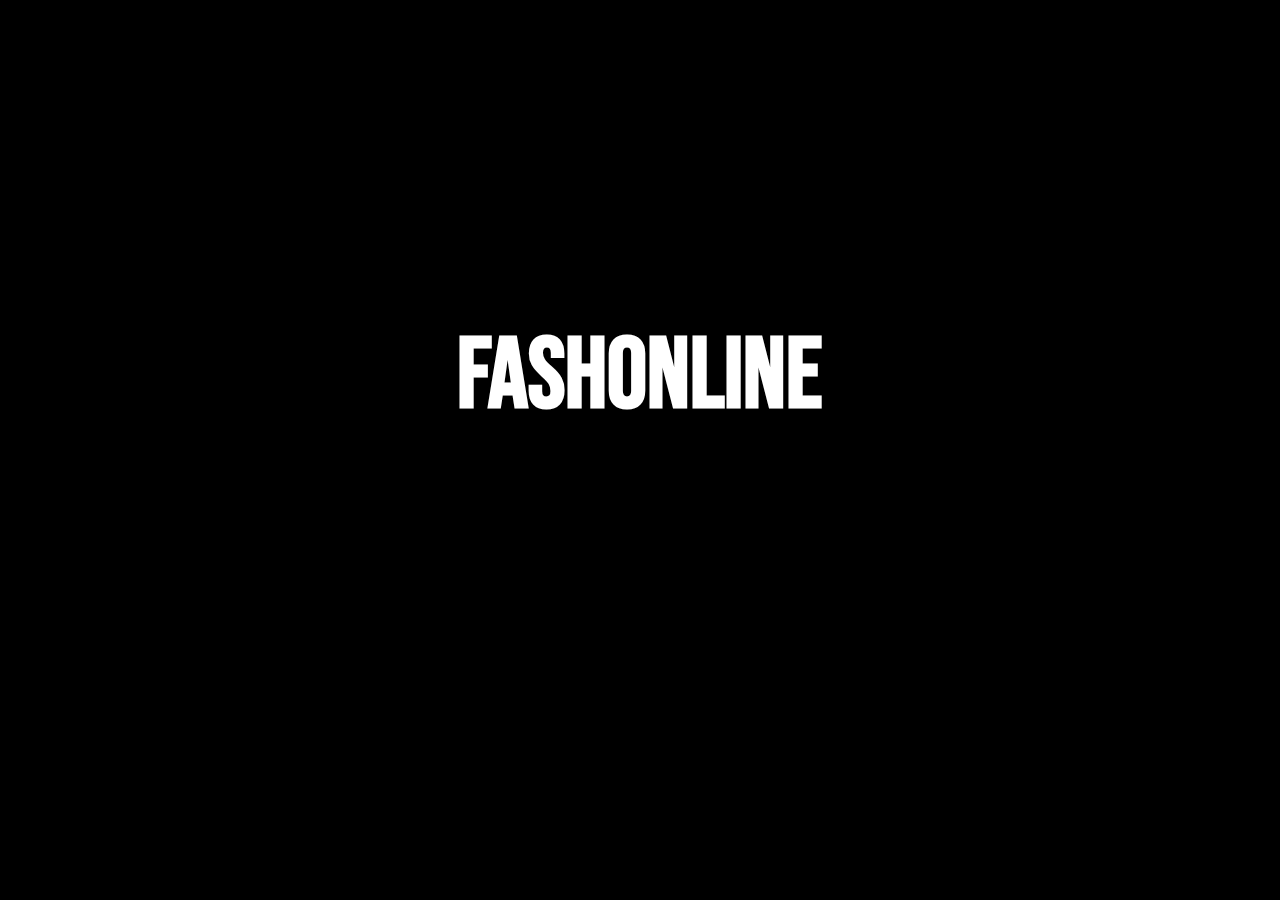
<file: index.html>
<!DOCTYPE html>
<html lang="en">
  <head>
    <meta charset="UTF-8" />
    <meta http-equiv="X-UA-Compatible" content="IE=edge" />
    <meta name="viewport" content="width=device-width, initial-scale=1.0" />
    <title>Frontpage</title>
    <link rel="stylesheet" href="style.css" />
  </head>
  <body>
    <header>
      <!-- logo med nav -->
    </header>

    <main>
      <!-- frontpage nav -->
      <section id="frontpagenav">
        <nav>
          <a href="catecory.html"><h1>FASHONLINE</h1></a>
        </nav>
      </section>
    </main>
  </body>
</html>
</file>
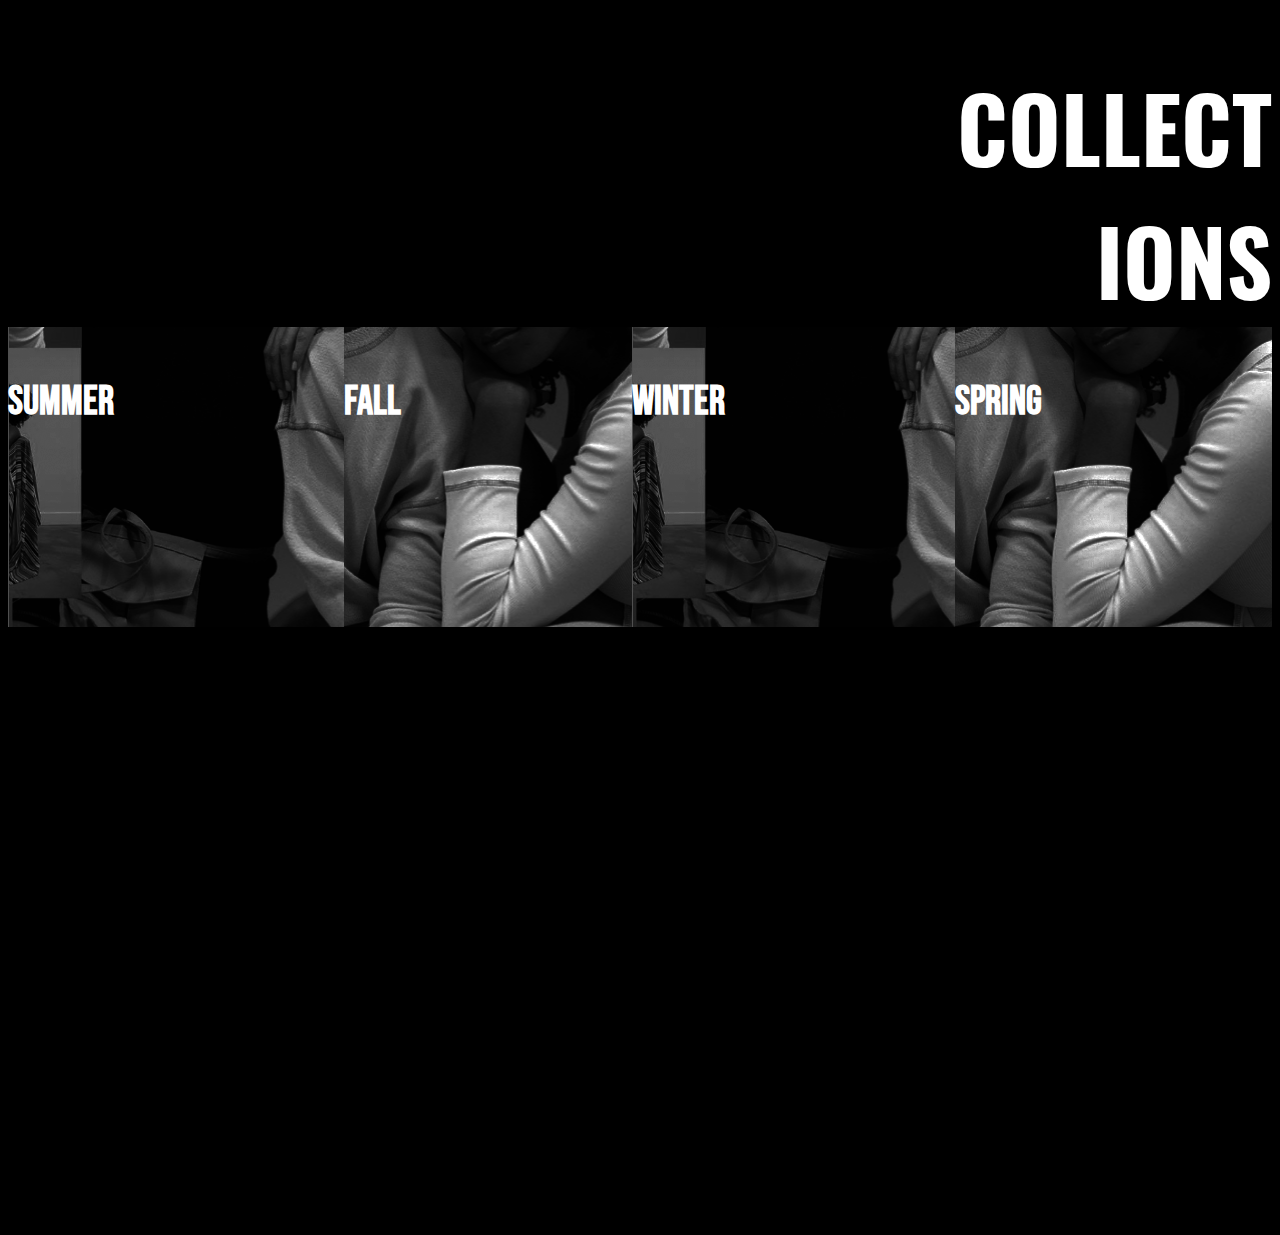
<file: catecory.html>
<!DOCTYPE html>
<html lang="en">
  <head>
    <meta charset="UTF-8" />
    <meta http-equiv="X-UA-Compatible" content="IE=edge" />
    <meta name="viewport" content="width=device-width, initial-scale=1.0" />
    <title>category</title>
    <link rel="stylesheet" href="style.css" />
  </head>
  <body>
    <header>
      <h1 id="h1category">COLLECT<br />IONS</h1>
    </header>

    <main>
      <!-- categories -->
      <section id="categories">
        <section id="summer">
          <nav>
            <a href="productlist.html?season=Summer"><h2>SUMMER</h2></a>
          </nav>
        </section>

        <section id="fall">
          <nav>
            <a href="productlist.html?season=Fall"><h2>FALL</h2></a>
          </nav>
        </section>

        <section id="winter">
          <nav>
            <a href="productlist.html?season=Winter"><h2>WINTER</h2></a>
          </nav>
        </section>

        <section id="spring">
          <nav>
            <a href="productlist.html?season=Spring"><h2>SPRING</h2></a>
          </nav>
        </section>
      </section>
    </main>
  </body>
</html>
</file>
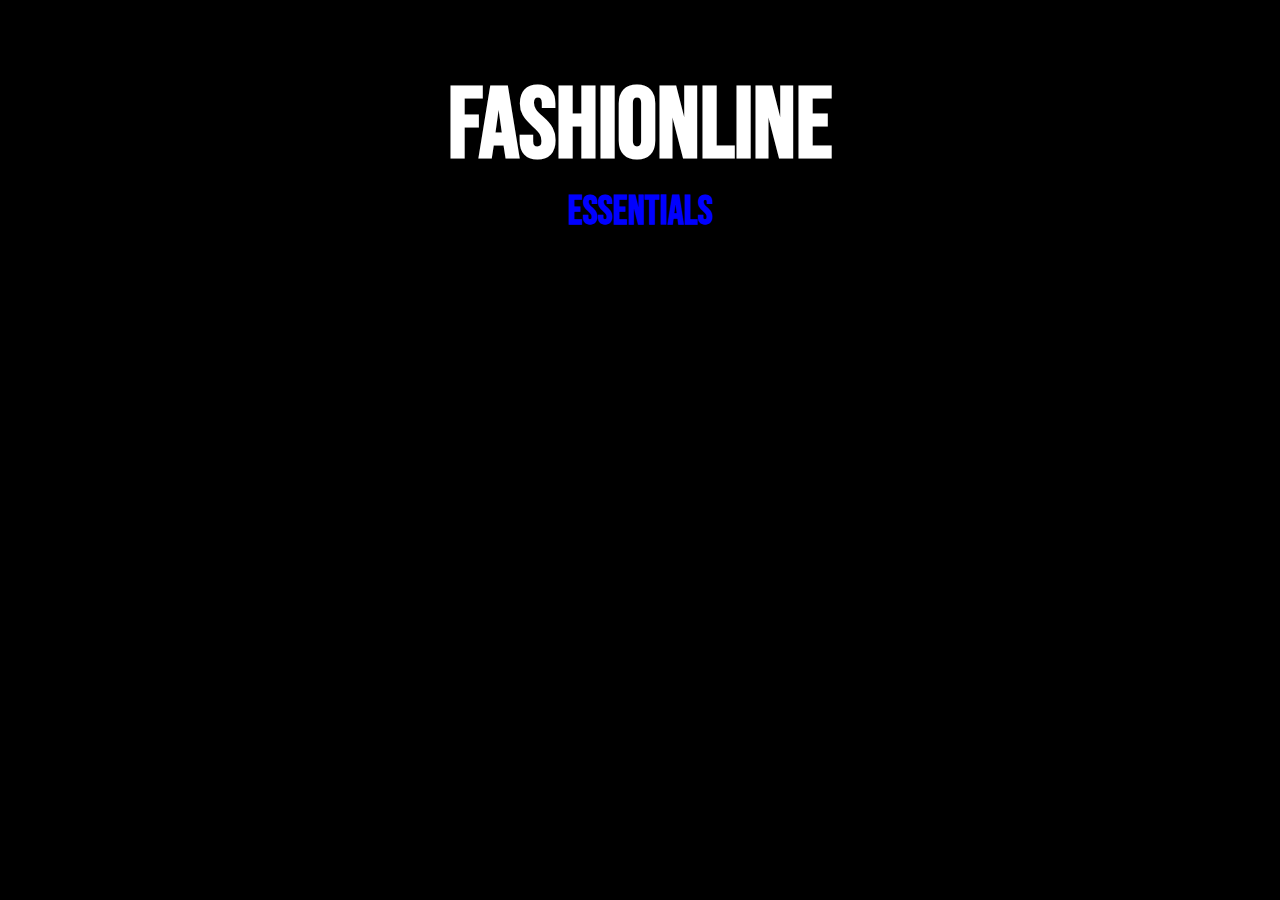
<file: productlist.html>
<!DOCTYPE html>
<html lang="en">
  <head>
    <meta charset="UTF-8" />
    <meta http-equiv="X-UA-Compatible" content="IE=edge" />
    <meta name="viewport" content="width=device-width, initial-scale=1.0" />
    <title>Productlist</title>
    <link rel="stylesheet" href="style.css" />
  </head>
  <body>
    <header>
      <h1>FASHIONLINE</h1>
      <h6>essentials</h6>
      <!-- <br> <h3>essentials</h3> -->
    </header>

    <main>
      <template id="smallProductTemplate">
        <article class="smallProduct">
          <img
            src="https://kea-alt-del.dk/t7/images/webp/1000/1163.webp"
            alt="Sahara Team India Fanwear"
          />
          <p class="discount">- <span></span> %</p>

          <h3>Sahara Team India Fanwear Round Neck Jersey</h3>

          <p class="subtle">Tshirts | Nike</p>

          <p class="price">DKK <span></span></p>

          <div class="discounted">
            <p></p>
          </div>

          <a href="product.html?id=1165"> <h2>SEE PRODUCT</h2></a>
        </article>
      </template>
    </main>

    <script src="productlist.js"></script>
  </body>
</html>

<!-- <article class="smallProduct onSale">
        <img
          src="https://kea-alt-del.dk/t7/images/webp/640/1164.webp"
          alt="Blue T20"
        />

        <h3>Blue T20 Indian Cricket Jersey</h3>
        <p class="subtle">Tshirts | Nike</p>
        <p class="price"><span>Prev.</span>DKK 1595,-</p>

        <div class="discounted">
          <p>Now DKK 1560,-</p>
          <p>-34%</p>
        </div>

        <a href="product.html"> <h2>Read More</h2></a>
      </article>

      <article class="smallProduct soldOut">
        <img
          src="https://kea-alt-del.dk/t7/images/webp/640/1165.webp"
          alt="Blue T20 Indian Cricket Jersey"
        />

        <h3>Blue T20 Indian Cricket Jersey</h3>
        <p class="subtle">Tshirts | Nike</p>
        <p class="price"><span>Prev.</span>DKK 1595,-</p>

        <div class="discounted">
          <p>Now DKK 1560,-</p>
          <p>-34%</p>
        </div>

        <a href="product.html"> <h2>Read More</h2></a>
      </article>

      <article class="smallProduct soldOut onSale">
        <img
          src="https://kea-alt-del.dk/t7/images/webp/640/1525.webp"
          alt="Blue T20 Indian"
        />

        <h3>Blue T20 Indian Cricket Jersey</h3>
        <p class="subtle">Tshirts | Nike</p>
        <p class="price"><span>Prev.</span>DKK 1595,-</p>

        <div class="discounted">
          <p>Now DKK 1560,-</p>
          <p>-34%</p>
        </div>

        <a href="product.html"> <h2>Read More</h2></a>
      </article> -->

<!-- gammelt -->

<!-- <section id="product1">
                <nav>
                    <a href="product.html"><h2> Sahara Team India Fanwear<br> Round Neck <br> Jersey </h2></a>
                </nav>

            </section> -->

<!-- <section id="product2">
                <nav>
                    <a href="product.html"><h2> Mean Team India Cricket <br> Jersey </h2></a>
                </nav>
            </section>

            <section id="product3">
                <nav>
                    <a href="product.html"><h2> lue T20 Indian Cricket <br> Jersey </h2></a>
                </nav>
            </section> -->

<!-- <section id="categories3">

            <section id="product4">
                <nav>
                    <a href="product.html"><h2> xx1 </h2></a>
                </nav>
            </section> -->

<!-- <section id="product5">
                <nav>
                    <a href="product.html"><h2> Spacious Blue-Black Backpack </h2></a>
                </nav>


            </section> -->

<!-- </section> -->
</file>
<file: style.css>
@import url("https://fonts.googleapis.com/css2?family=Bebas+Neue&family=Josefin+Sans:wght@100&family=Poiret+One&display=swap");
@import url("https://fonts.googleapis.com/css2?family=Oswald&display=swap");

html {
  scroll-behavior: smooth;
}

body {
  background-color: black;
}

main {
  display: grid;
  grid-template-columns: 1fr 1fr 1fr;
  grid-template-rows: 1fr 1fr 1fr;
}

/* IMG */

img {
  filter: grayscale(100%);
  -webkit-filter: grayscale(100%);
}

img:hover {
  filter: none;
  -webkit-filter: grayscale(0);
}

/* Headings and paragraphs*/
p {
  font-family: "Poiret One";
  color: white;
  text-align: left;
}

h1 {
  color: white;
  text-align: center;
  font-family: "Bebas Neue", cursive;
  font-size: 100px;
  margin-bottom: 1px;
}

h2 {
  color: white;
  text-align: left;
  font-family: "Bebas Neue", cursive;
  font-size: 40px;
}
h2:hover {
  color: blue;
}

h3 {
  color: white;
  text-align: left;
  font-family: "Bebas Neue", cursive;
  font-size: 30px;
  margin-top: 1px;
}

h4 {
  color: blue;
  text-align: right;
  font-family: "Bebas Neue", cursive;
  font-size: 20px;
  margin-top: 1px;
}
h5 {
  color: white;
  text-align: left;
  font-family: "Bebas Neue", cursive;
  font-size: 40px;
  margin-top: 50px;
}

h6 {
  color: blue;
  font-family: "Bebas Neue", cursive;
  font-size: 40px;
  margin-top: 1px;
  text-align: center;
}

/* nav & link */

#frontpagenav {
  text-align: center;
  display: grid;
  grid-area: 2 / 2 / 2 / 3;
}

a {
  color: white;
  padding: 1em 1.5em;
  text-decoration: none;
  text-transform: uppercase;
}

/* category.html */

#h1category {
  color: white;
  text-align: right;
  font-size: 90px;
  font-family: "Oswald", sans-serif;
}

#categories {
  display: grid;
  grid-area: 1 / 1 / 2 / 4;
}

#summer {
  display: grid;
  grid-area: 2 / 1 / 2 / 2;
  /* grid-template-columns: 1fr; */
  grid-auto-rows: minmax(300px, auto);
  text-align: center;
  background-image: url(images/ux.png);
}

#fall {
  display: grid;
  grid-area: 2 / 2 / 2 / 3;
  /* grid-template-columns: 1fr; */
  grid-auto-rows: minmax(150px, auto);
  /* margin-top: 50px; */
  text-align: center;
  background-color: blue;
  background-image: url(images/uxx.png);
}

#winter {
  display: grid;
  grid-area: 2 / 3 / 2 / 4;
  grid-auto-rows: minmax(150px, auto);
  /* margin-top: 50px; */
  text-align: center;
  background-color: green;
  background-image: url(images/ux.png);
}

#spring {
  display: grid;
  grid-area: 2 / 4 / 2 / 5;
  grid-auto-rows: minmax(150px, auto);
  /* margin-top: 50px; */
  text-align: center;
  background-color: green;
  background-image: url(images/uxx.png);
}

img {
  max-width: 100%;
}

.subtle {
  color: white;
  font-size: 20px;
  text-align: left;
  font-family: "Josefin sans";
  line-height: 0.1px;
}
.discount {
  color: greenyellow;
  font-size: 20px;
  text-align: right;
  margin-right: 50px;
}

.productlist main {
  display: grid;
  grid-template-columns: repeat(auto-fill, minmax(50px));
}

.productlist article {
  display: flex;
  flex-direction: column;
}

.productlist article.soldOut img {
  opacity: 2;
}

.productlist article .discounted,
.productlist article .price span {
  display: none;
}

.productlist article.onSale .discounted {
  display: flex;
  justify-content: space-between;
}

.productlist article.onSale .price span {
  display: initial;
}

/*PRODUCT*/

.product main {
  display: grid;
  grid-template-columns: 1fr 1fr 1fr;
}

.product article {
  margin-top: 100px;
}

.breadcrumbs {
  display: grid;
  grid-area: 1/2;
}

/*.smallProduct {
  display: grid;
  grid-area: 1 / 1 / 2 / 4;
  column-gap: 30px;
}

/* 
#categories3 {
    display: grid;
    grid-area: 2 / 1 / 3 / 4;
    column-gap: 30px;
    margin-top: 150px;
} */

/* #product1 {
    display: grid; 
    grid-area: 2 / 1 / 2 / 2;
    background-color: yellowgreen;
    grid-auto-rows: minmax(400px, auto);
    margin-right: 150px;
    background-image: url(../static_products_assignment/images/1164-2.webp);
    max-width: 100%;

} */

/* #product2 {
    display: grid; 
    grid-area: 2 / 2 / 2 / 3;
    background-color: blueviolet;
    grid-auto-rows: minmax(400px, auto);
    margin-left: 150px;
    background-image: url(../static_products_assignment/images/1164-2.webp);

}
#product3 {
    display: grid; 
    grid-area: 2 / 3 / 2 / 4;
    background-color: blanchedalmond;
    grid-auto-rows: minmax(400px, auto);
    background-image: url(../static_products_assignment/images/1164-2.webp);

} */

/* #product4 {
    display: grid; 
    grid-area: 2 / 3 / 3 / 4;
    background-color: blanchedalmond;
    grid-auto-rows: minmax(400px, auto);


} */

/* #product4 {
    display: grid; 
    grid-area: 2 / 3 / 3 / 4;
    background-color: blanchedalmond;
    grid-auto-rows: minmax(400px, auto);

} */

/* #product5 {
    display: grid; 
    grid-area: 2 / 1 / 3 / 2;
    background-color: blue;
    grid-auto-rows: minmax(400px, auto);
    margin-right: 500px;
    margin-left: 500px;


} */
</file>
